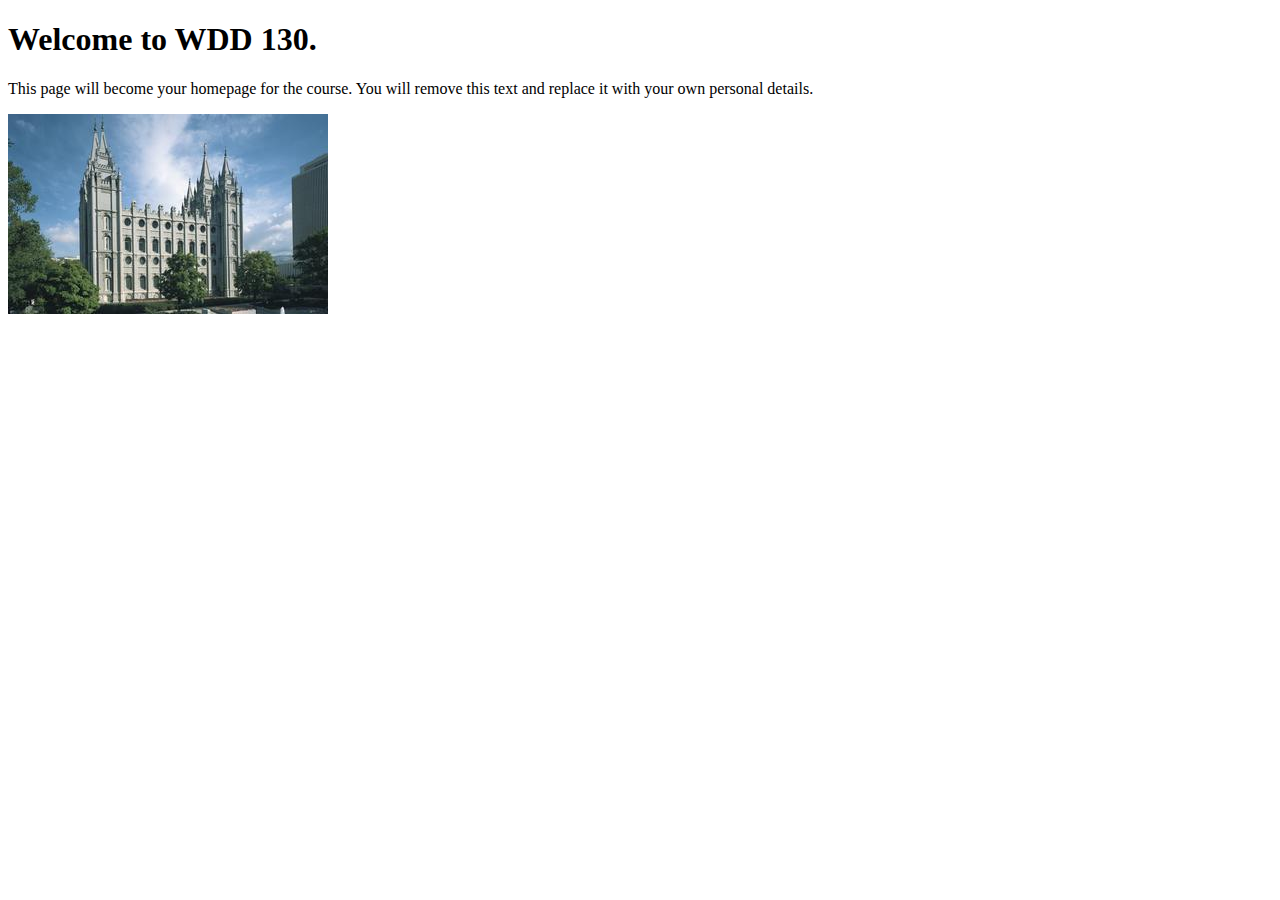
<file: index.html>
<!DOCTYPE html>
<html lang="en">
<head>
    <meta charset="UTF-8">
    <meta name="viewport" content="width=device-width, initial-scale=1.0">
    <title>WDD 130 | Personal Homepage</title>
</head>
<body>
    <h1>Welcome to WDD 130.</h1>
    <p>This page will become your homepage for the course. You will remove this text and replace it with your own personal details.</p>

    <img src="images/salt-lake-temple.jpg" alt="The Salt Lake Temple.">
</body>
</html>
</file>
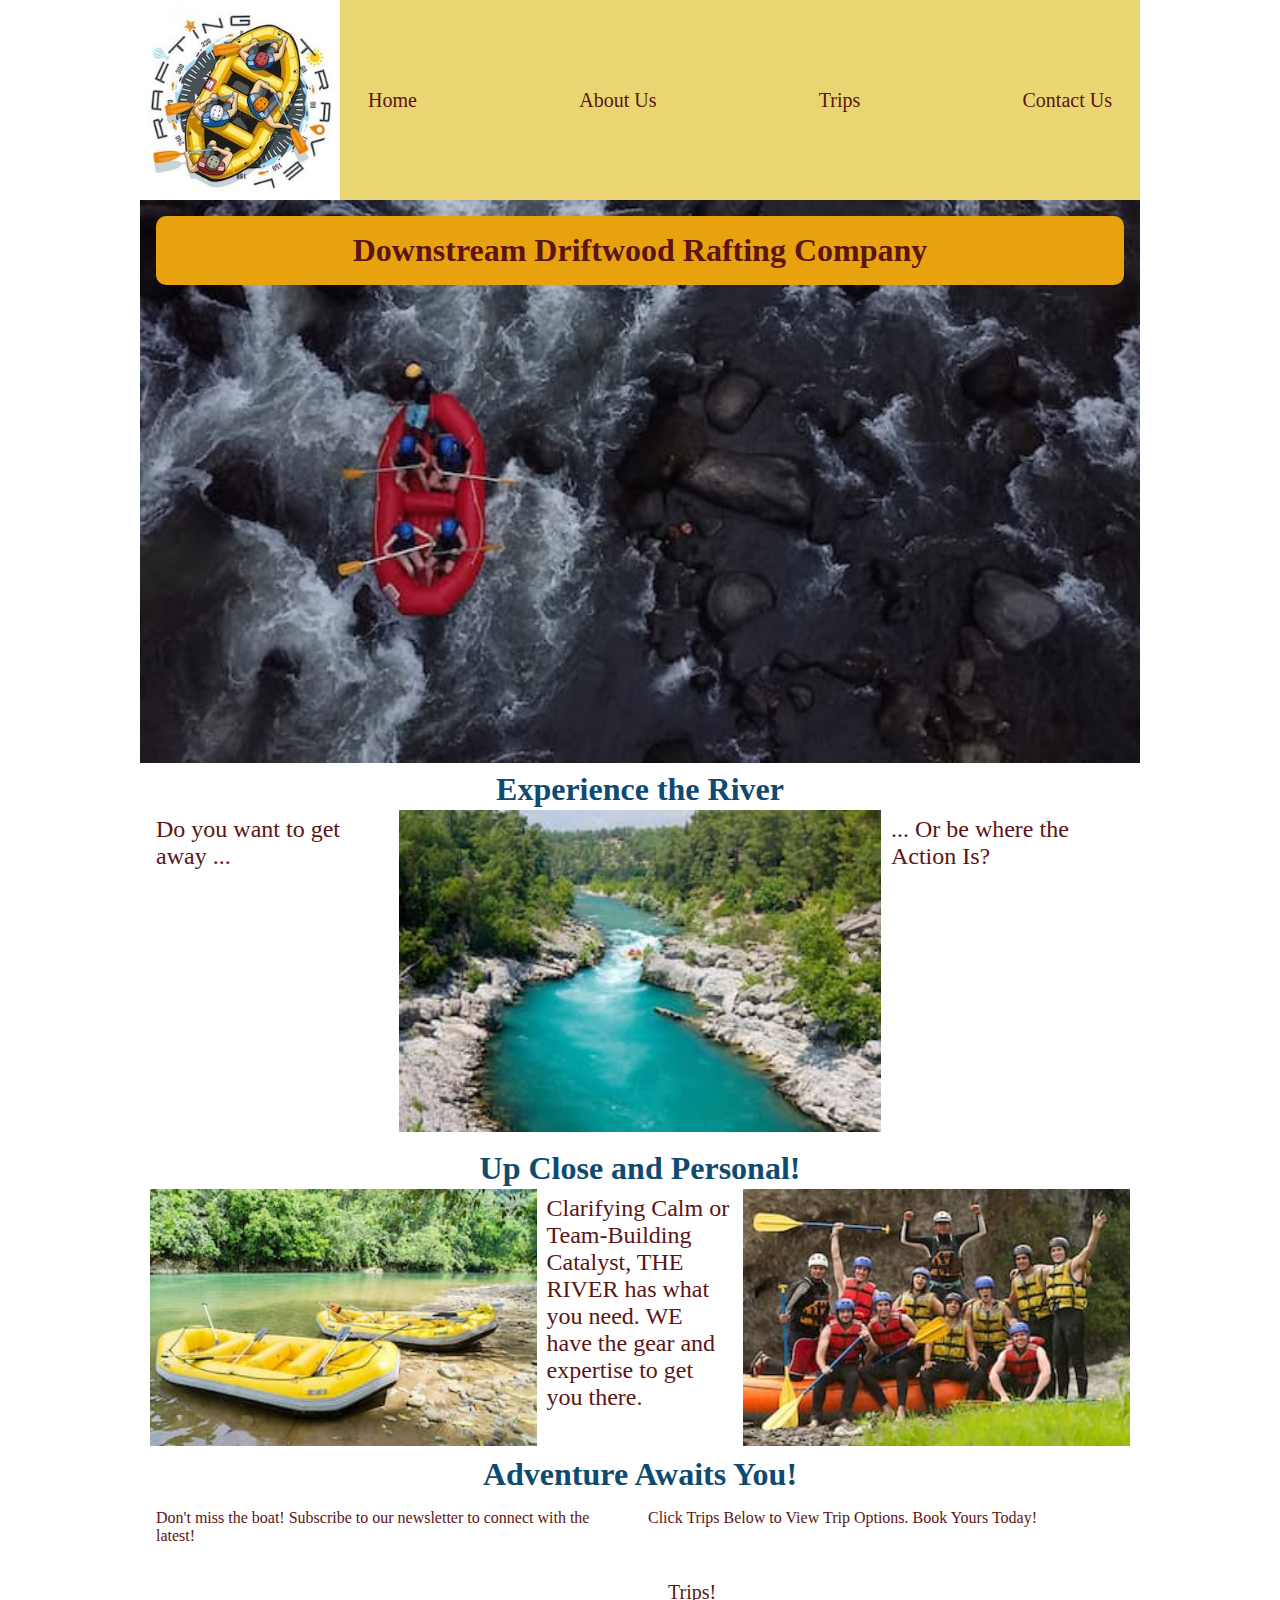
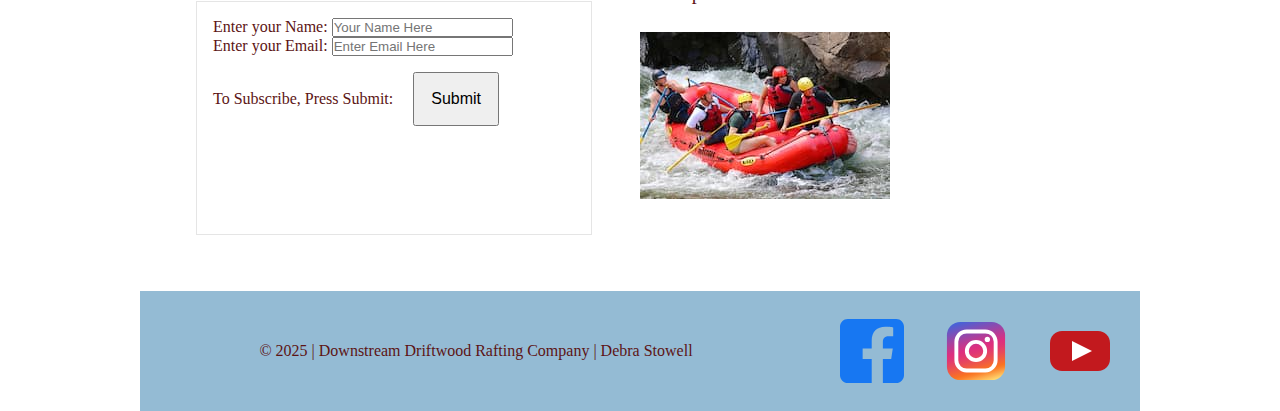
<file: wwr/index.html>
<!DOCTYPE html>
<html lang="en-US">

<head>
    <meta charset="utf-8">
    <meta name="viewport" content="width=device-width, initial-scale=1.0">
    <title> About Us - Downstream Driftwood Rafting Company | WDD 130 </title>
    <meta name="description"
        content="About Downstream Driftwood Rafting Company with company history and what we offer as you hire us.">
    <meta name="author" content="Debra Stowell">
    <link rel="stylesheet" href="styles/rafting.css">

</head>

<body>
    <header>
        <img src="images/z-raftingcompas.jpg" alt="Rafting Travel Compass" width="200">
        <nav>
            <a href="index.html">Home</a>
            <a href="about.html">About Us</a>
            <a href="trips.html">Trips</a>
            <a href="contact.html">Contact Us</a>
        </nav>
    </header>
    <main>
        <div class="hero">
            <img src="images/raftoverhead.jpg" alt="Hero Rafting Image">
            <h1>Downstream Driftwood Rafting Company</h1>

        </div>
        <section>
            <h1>Experience the River</h1>
            <div class="history">
                <p>Do you want to get away ... </p>
                <img src="images/eye-storm.jpg" alt="eye of the storm">
                <p> ... Or be where the Action Is? </p>
            </div>
        </section>
        <article>
            <h1>Up Close and Personal!</h1>
            <div class="history">
                <img src="images/gear.jpg" alt="Calm River">
                <p>Clarifying Calm or Team-Building Catalyst, THE RIVER has what you need. WE have the gear and
                    expertise to get you there.</p>
                <img src="images/team.jpg" alt="Team Building">
            </div>
        </article>
        <h1>Adventure Awaits You!</h1>

        <section class="trips">
            <p>Don't miss the boat! Subscribe to our newsletter to connect with the latest!</p>
            <p>Click Trips Below to View Trip Options. Book Yours Today!</p>
            <form class="form">
                <div>
                    <label for="name">Enter your Name: </label>
                    <input type="text" id="name" name="name" placeholder="Your Name Here">
                </div>
                <div>
                    <label for="useremail">Enter your Email: </label>
                    <input type="email" id="useremail" name="useremail" placeholder="Enter Email Here">
                </div>
                <div>
                    <label for="subscribe">To Subscribe, Press Submit: </label>
                    <button type="submit">Submit</button>
                </div>
            </form>
            <div>
                <nav>
                    <a href="trips.html">Trips!</a>
                </nav>
                <img src="images/canyon-wall.jpg" alt="canyon rafting">
            </div>
        </section>
    </main>
    <footer>
        <div class="endnotes">
            <p>&copy; 2025 | Downstream Driftwood Rafting Company | Debra Stowell</p>
        </div>
        <nav class="socialmedia">
            <a href="https://facebook.com">
                <img src="images/facebook-square.svg" alt="Facebook Logo">
            </a>
            <a href="https://instagram.com">
                <img src="images/instagram-square.svg" alt="Instagram Logo">
            </a>
            <a href="https://youtube.com">
                <img src="images/youtube-square.svg" alt="Youtube Logo">
            </a>
        </nav>
    </footer>
</body>

</html>
</file>
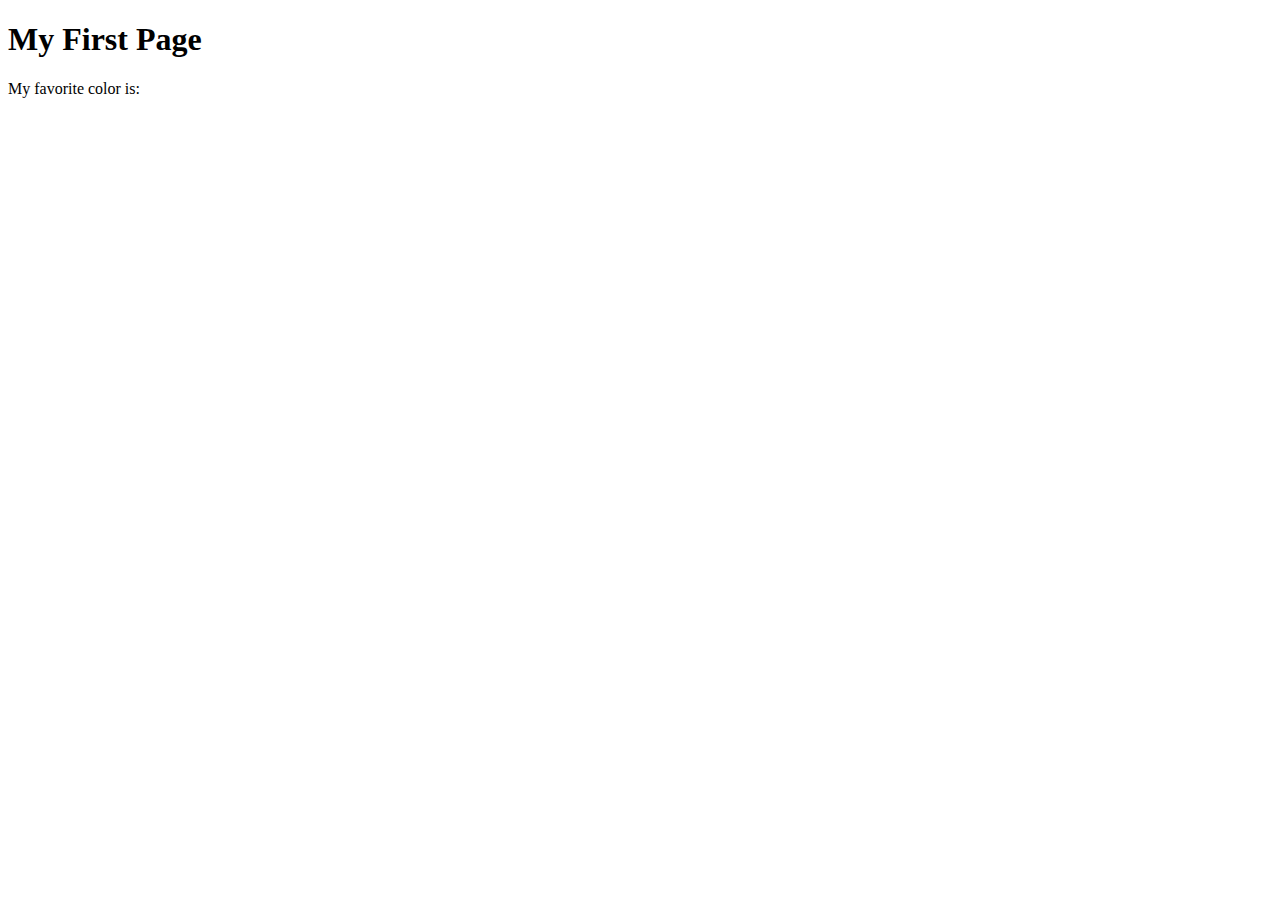
<file: week01/first-page.html>
<!DOCTYPE html>
<html lang="en">
<head>
    <meta charset="UTF-8">
    <meta name="viewport" content="width=device-width, initial-scale=1.0">
    <title>My First Page</title>
</head>
<body>
    <h1>My First Page</h1>
    <p>My favorite color is: </p>
</body>
</html>
</file>
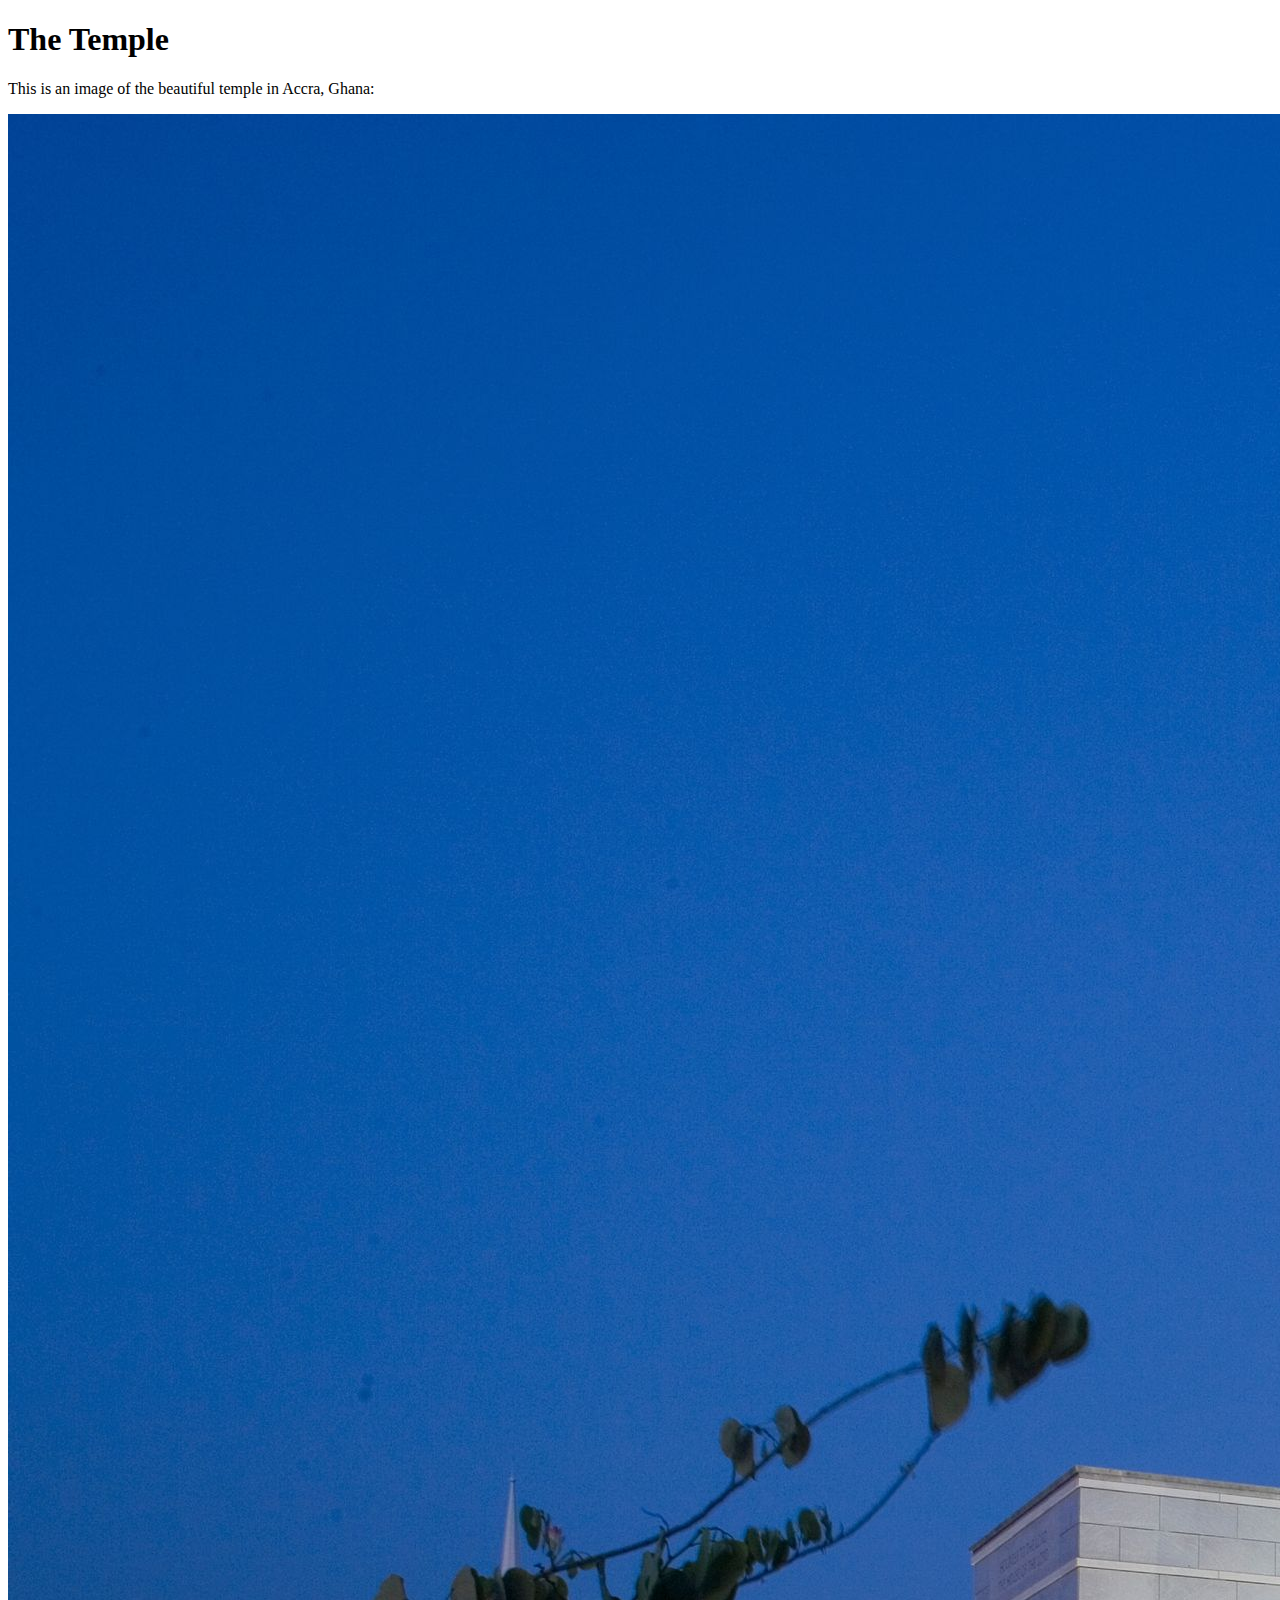
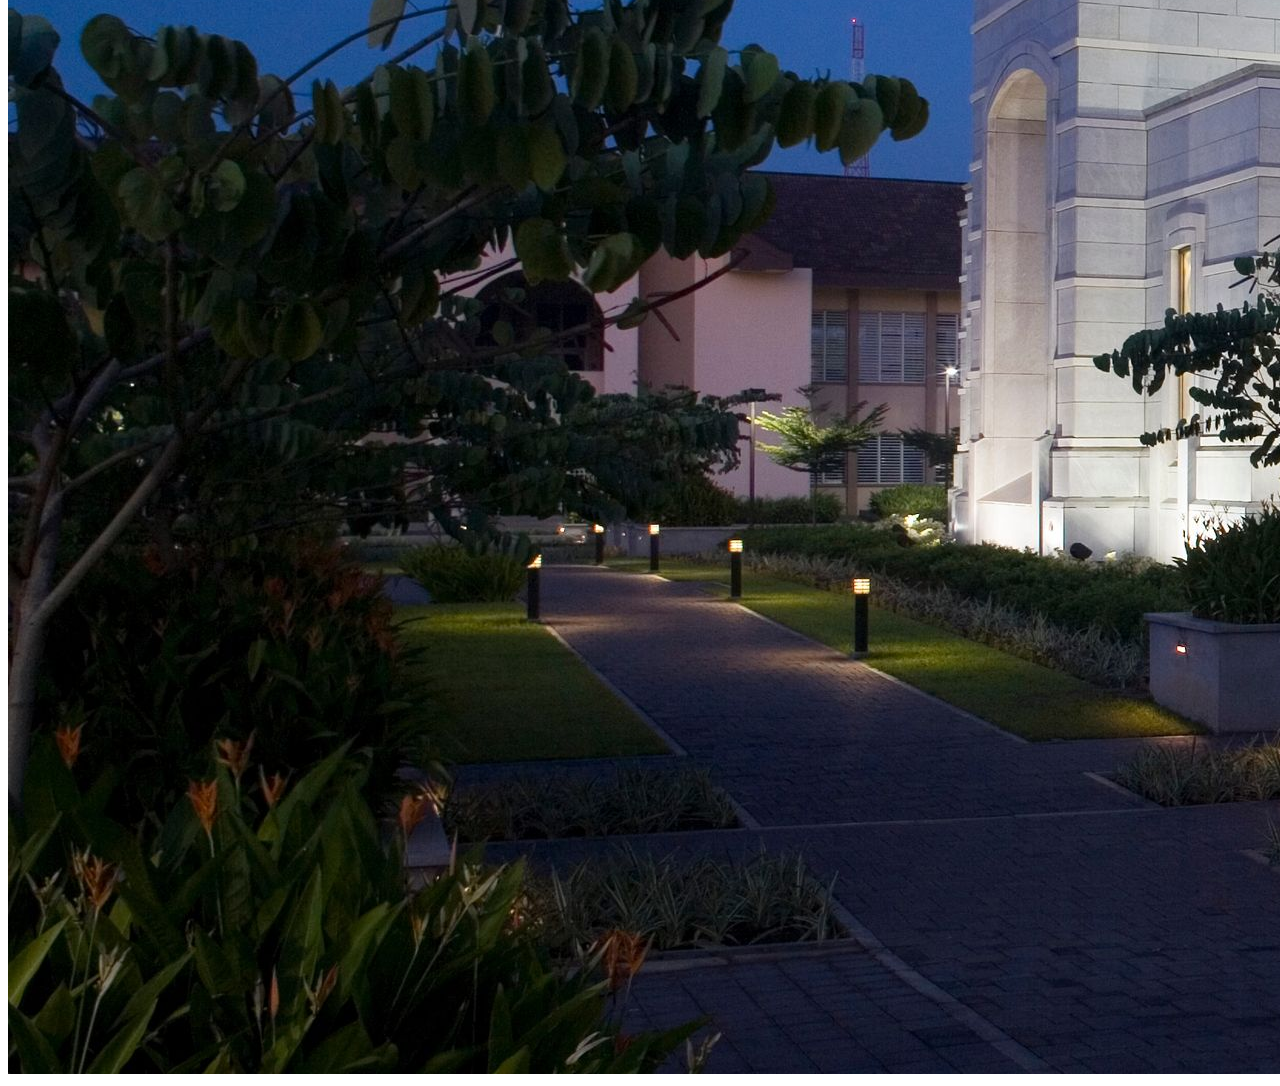
<file: week01/images.html>
<!DOCTYPE html>
<html lang="en">
<head>
    <meta charset="UTF-8">
    <meta name="viewport" content="width=device-width, initial-scale=1.0">
    <title>Temple Image</title>
</head>
<body>
    <h1>The Temple</h1>
    <p>This is an image of the beautiful temple in Accra, Ghana:</p>
    <img src="images/temple-large.jpeg" alt="The Accra Ghana Temple">
    
</body>
</html>
</file>
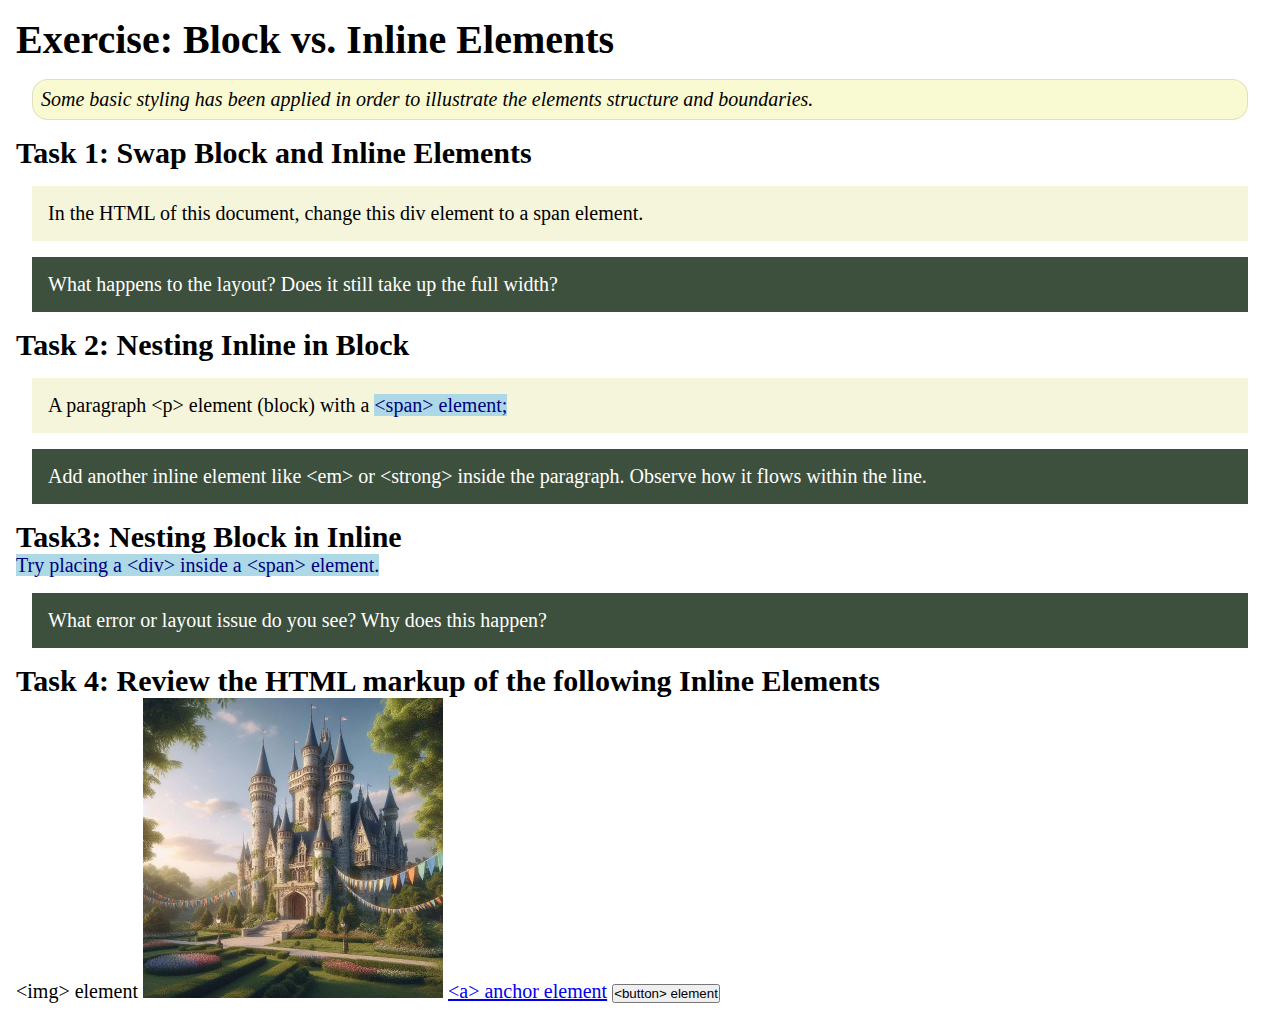
<file: week02/block-vs-inline.html>
<!DOCTYPE html>
<html lang="en">

<head>
    <meta charset="UTF-8">
    <meta name="viewport" content="width=device-width, initial-scale=1.0">
    <title>Exercise: Block vs. Inline Elements</title>
    <link rel="stylesheet" href="styles/block-vs-inline.css">
</head>

<body>
    <main>
        <h1>Exercise: Block vs. Inline Elements</h1>
        <p class="note">Some basic styling has been applied in order to illustrate the elements structure and
            boundaries.</p>

        <h2>Task 1: Swap Block and Inline Elements</h2>
        <div>In the HTML of this document, change this div element to a span element.</div>

        <p class="question">What happens to the layout? Does it still take up the full width?</p>

        <h2>Task 2: Nesting Inline in Block</h2>
        <p>A paragraph &lt;p&gt; element (block) with a <span>&lt;span&gt; element;</span></p>
        <p class="question">Add another inline element like &lt;em&gt; or &lt;strong&gt; inside the paragraph. Observe
            how it flows within the line.</p>

        <h2>Task3: Nesting Block in Inline</h2>
        <span>Try placing a &lt;div&gt; inside a &lt;span&gt; element.</span>
            <p class="question">What error or layout issue do you see? Why does this happen?</p>


            <h2>Task 4: Review the HTML markup of the following Inline Elements</h2>
        &lt;img&gt; element
        <img src="images/castle.webp" alt="placeholder image (images are inline)" width="300" height="300">
        <a href="https://churchofjesuschrist.org">&lt;a&gt; anchor element</a>
        <button type="button">&lt;button&gt; element</button>
    </main>
</body>

</html>
</file>
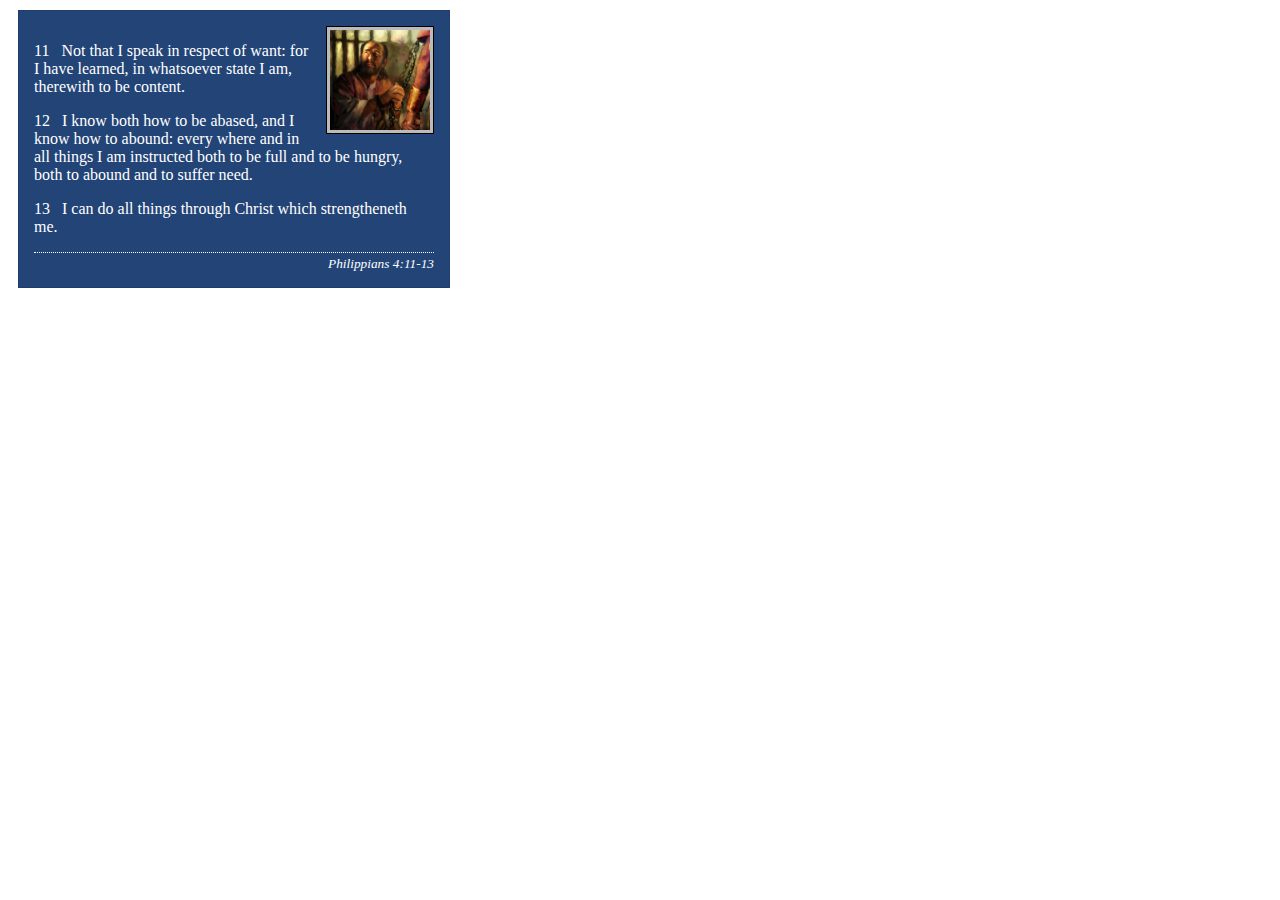
<file: week02/box-model-solution.html>
<!DOCTYPE html>
<html lang="en">
<head>
    <meta charset="UTF-8">
    <meta name="viewport" content="width=device-width, initial-scale=1.0">
    <title>Box Model Activity</title>
    <link rel="stylesheet" href="styles/box-model-solution.css">
</head>
<body>
    <main>
        <div class="callout">
            <img src="images/apostle-paul-imprisoned.webp" alt="Paul the Apostle - Imprisoned in Rome" width="200" height="200">
            <blockquote>
                <p>11 &nbsp; Not that I speak in respect of want: for I have learned, in whatsoever state I am, therewith to be content.</p>
                <p>12 &nbsp; I know both how to be abased, and I know how to abound: every where and in all things I am instructed both to be full and to be hungry, both to abound and to suffer need.</p>
                <p>13 &nbsp; I can do all things through Christ which strengtheneth me.</p>
            </blockquote>
            <cite>Philippians 4:11-13</cite>
        </div>
    </main>
</body>
</html>
</file>
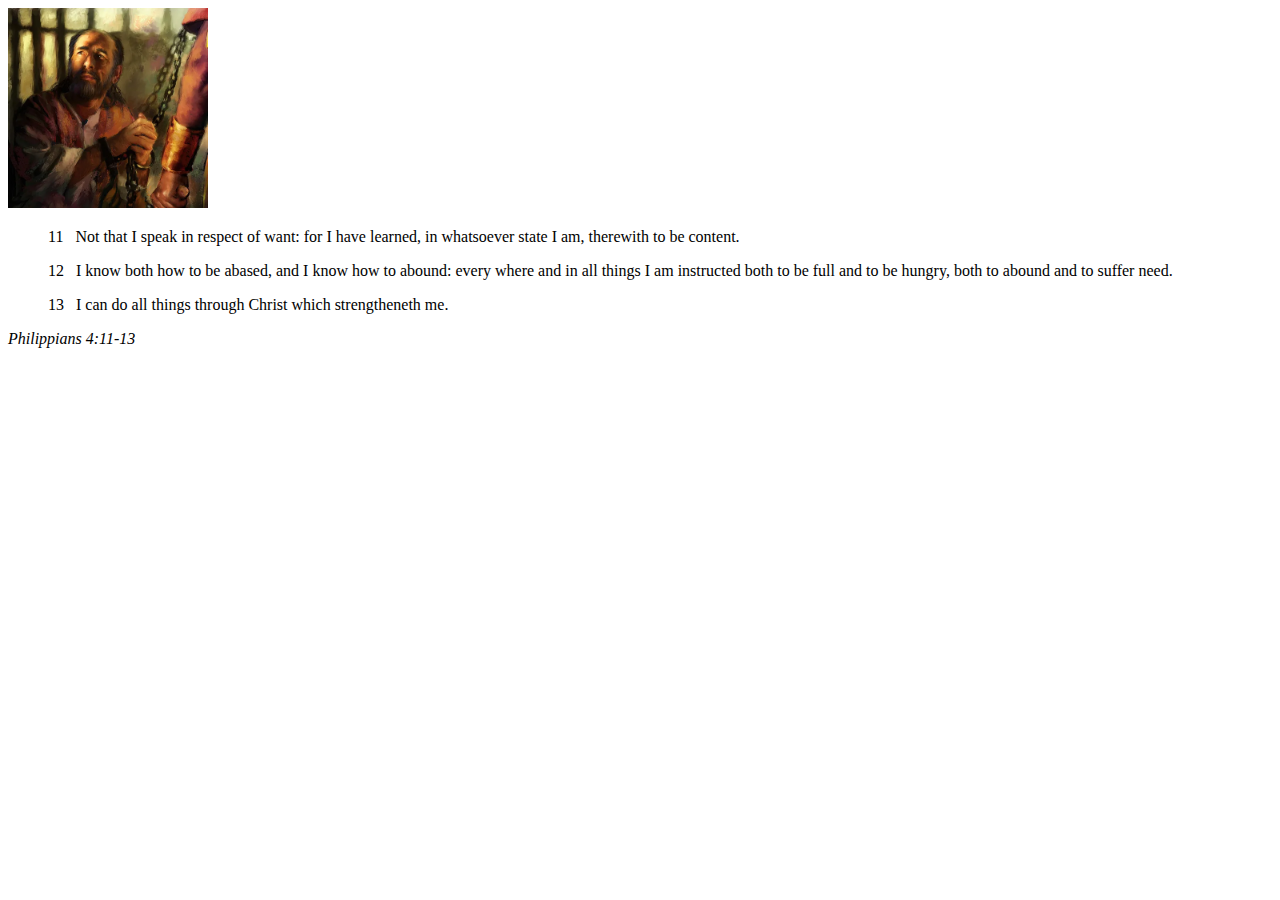
<file: week02/box-model.html>
<!DOCTYPE html>
<html lang="en">
<head>
    <meta charset="UTF-8">
    <meta name="viewport" content="width=device-width, initial-scale=1.0">
    <title>Box Model Activity</title>
</head>
<body>
    <main>
        <div class="callout">
            <img src="images/apostle-paul-imprisoned.webp" alt="Paul the Apostle - Imprisoned in Rome" width="200" height="200">
            <blockquote>
                <p>11 &nbsp; Not that I speak in respect of want: for I have learned, in whatsoever state I am, therewith to be content.</p>
                <p>12 &nbsp; I know both how to be abased, and I know how to abound: every where and in all things I am instructed both to be full and to be hungry, both to abound and to suffer need.</p>
                <p>13 &nbsp; I can do all things through Christ which strengtheneth me.</p>
            </blockquote>
            <cite>Philippians 4:11-13</cite>
        </div>
    </main>
</body>
</html>
</file>
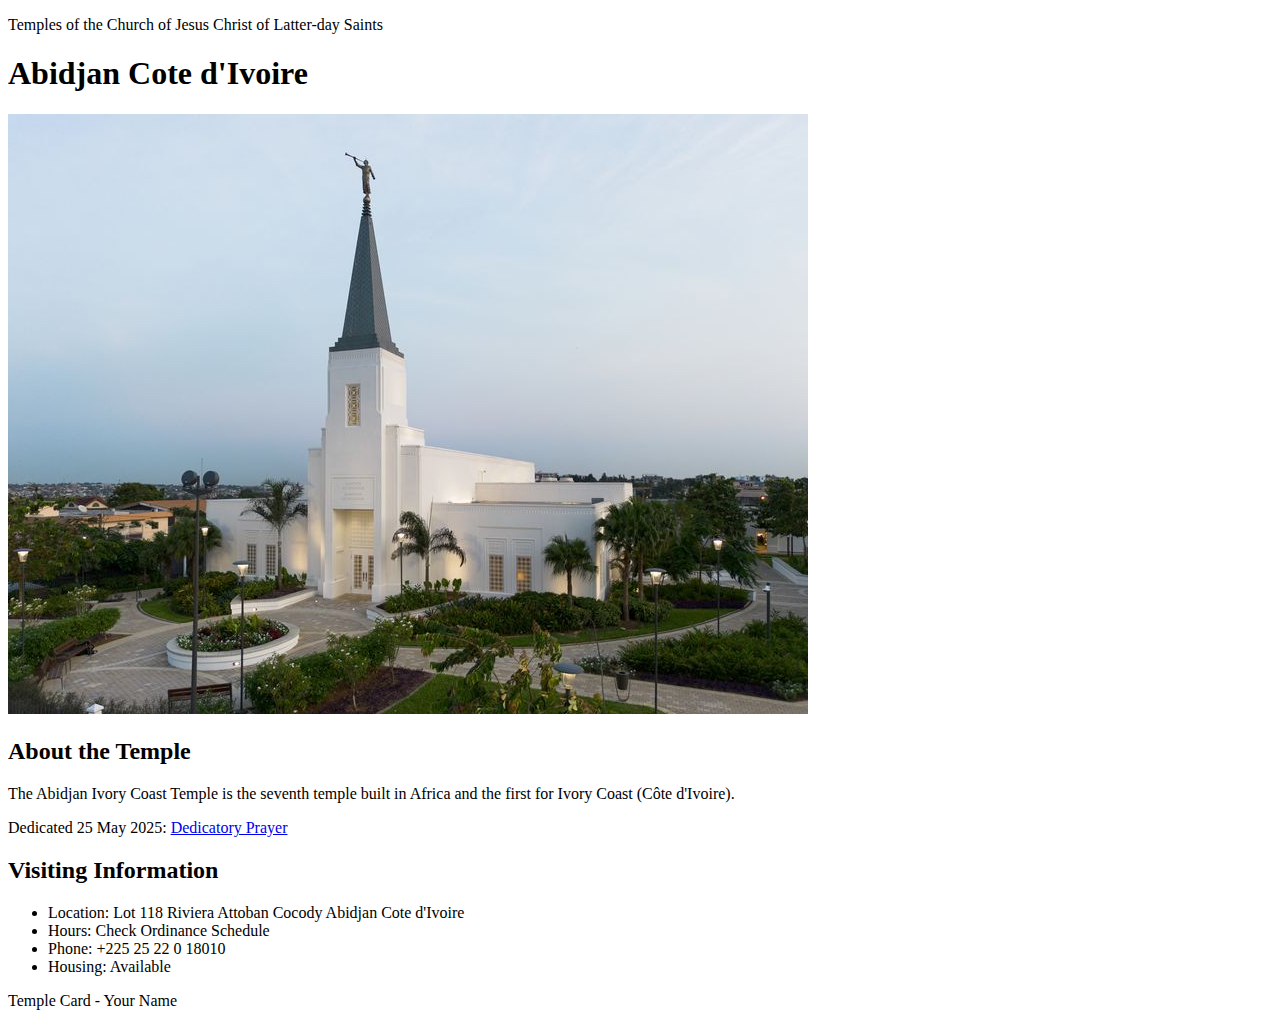
<file: week02/temple.html>
<!DOCTYPE html>
<html lang="en">

<head>
    <meta charset="UTF-8">
    <meta name="viewport" content="width=device-width, initial-scale=1.0">
    <title>Temple Card - Abidjan Cote d'Ivoire</title>
</head>

<body>
    <header>
        <p>Temples of the Church of Jesus Christ of Latter-day Saints</p>
    </header>
    <main>
        <h1>Abidjan Cote d'Ivoire</h1>
        <picture>
            <img src="images/abidjan-ivory-coast.jpeg" alt="Abidjan Cote d'Ivoire Temple">
        </picture>
        <section>
            <h2>About the Temple</h2>
            <p>The Abidjan Ivory Coast Temple is the seventh temple built in Africa and the first for Ivory Coast (Côte
                d'Ivoire).</p>
            <p>Dedicated 25 May 2025: <a
                    href="https://www.churchofjesuschrist.org/temples/dedicatory-prayer/abidjan-ivory-coast-temple/2025-05-25?lang=eng"
                    target="_blank" rel="noopener noreferrer">Dedicatory Prayer</a></p>
        </section>
        <section>
            <h2>Visiting Information</h2>
            <ul>
                <li>Location: Lot 118 Riviera Attoban Cocody Abidjan Cote d'Ivoire</li>
                <li>Hours: Check Ordinance Schedule</li>
                <li>Phone: +225 25 22 0 18010</li>
                <li>Housing: Available</li>
            </ul>
        </section>
    </main>
    <footer>
        <p>Temple Card - Your Name</p>
    </footer>
</body>

</html>
</file>
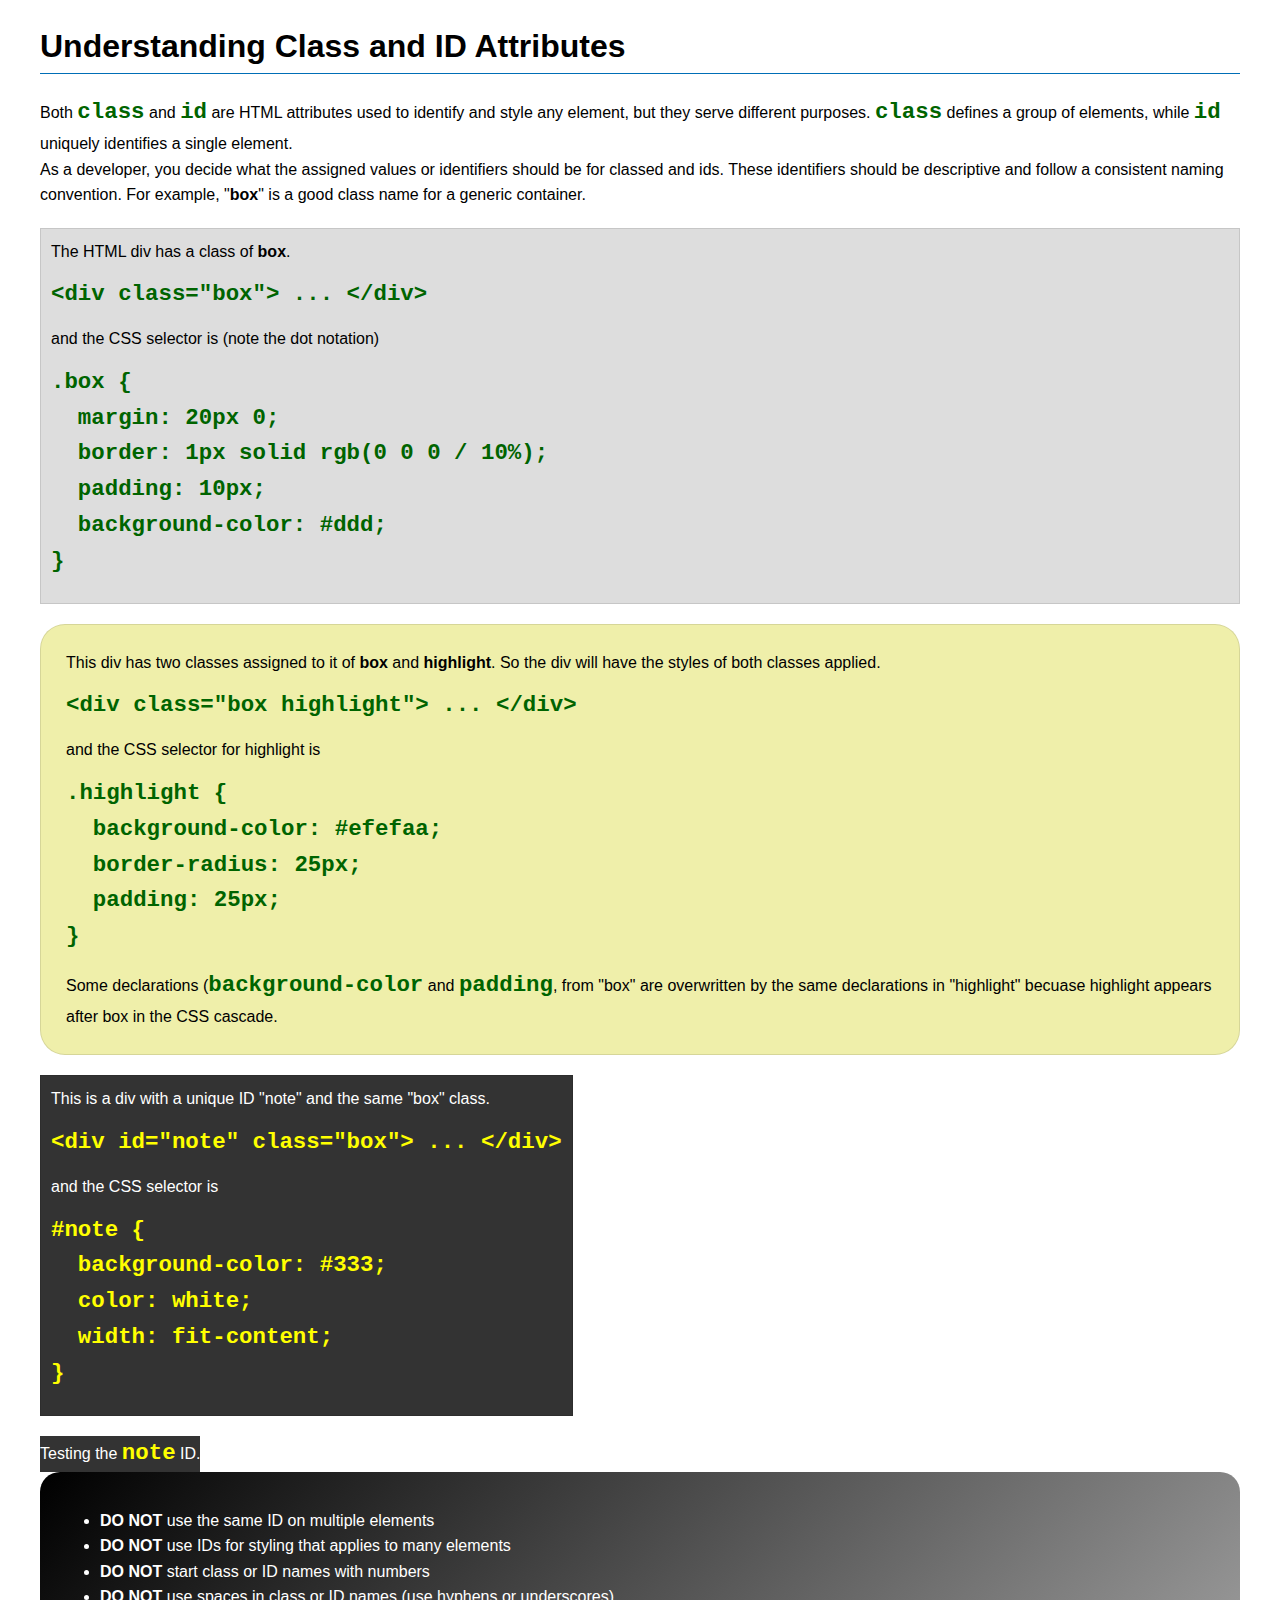
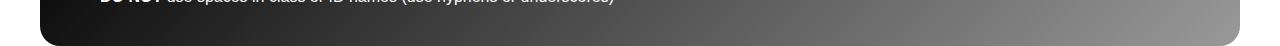
<file: week03/class-and-id.html>
<!DOCTYPE html>
<html lang="en">

<head>
    <meta charset="UTF-8">
    <meta name="viewport" content="width=device-width, initial-scale=1.0">
    <title>Class vs ID Attributes</title>
    <link rel="stylesheet" href="styles/class-and-id.css">
</head>

<body>
    <h1>Understanding Class and ID Attributes</h1>
    <p>Both <code>class</code> and <code>id</code> are HTML attributes used to identify and style any element, but they
        serve different purposes. <code>class</code> defines a group of elements, while <code>id</code> uniquely
        identifies a single element.</p>
    <p>As a developer, you decide what the assigned values or identifiers should be for classed and ids. These
        identifiers should be
        descriptive and follow a consistent naming convention. For example, "<strong>box</strong>" is a good class name
        for a generic container.</p>
    <div class="box">
        <p>The HTML div has a class of <strong>box</strong>.</p>
        <pre><code class="html">&lt;div class="box"&gt; ... &lt;/div&gt;</code></pre>
        and the CSS selector is (note the dot notation)
        <pre><code class="css">.box {
  margin: 20px 0;
  border: 1px solid rgb(0 0 0 / 10%);
  padding: 10px;
  background-color: #ddd; 
}</code></pre>
    </div>

    <div class="box highlight">
        <p>This div has two classes assigned to it of <strong>box</strong> and <strong>highlight</strong>. So the div
            will have the styles of both classes applied.</p>
        <pre><code class="html">&lt;div class="box highlight"&gt; ... &lt;/div&gt;</code></pre>
        and the CSS selector for highlight is
        <pre><code class="css">.highlight {
  background-color: #efefaa;
  border-radius: 25px;
  padding: 25px;
}</code></pre>
<p>Some declarations (<code>background-color</code> and <code>padding</code>, from "box" are overwritten by the same declarations in "highlight" becuase highlight appears after box in the CSS cascade.</p>
    </div>

    <div id="note" class="box">
        <p>This is a div with a unique ID "note" and the same "box" class.</p>
        <pre><code class="html">&lt;div id="note" class="box"&gt; ... &lt;/div&gt;</code></pre>
        and the CSS selector is
        <pre><code class="css">#note {
  background-color: #333;
  color: white;
  width: fit-content;
}</code></pre>
    </div>

    <div id="note">
        <p>Testing the <code>note</code> ID.</p>
    </div>

    <section id="best-practice">
        <ul>
            <li><strong>DO NOT</strong> use the same ID on multiple elements</li>
            <li><strong>DO NOT</strong> use IDs for styling that applies to many elements</li>
            <li><strong>DO NOT</strong> start class or ID names with numbers</li>
            <li><strong>DO NOT</strong> use spaces in class or ID names (use hyphens or underscores)</li>
        </ul>
    </section>




</body>

</html>
</file>
<file: wwr/styles/rafting.css>
:root {
    --primary-color: rgb(148, 187, 212);
    --secondary-color: #e9d571;
    --accent1-color: #5c1414;
    --accent2-color: #e7a20e; 
    --accent3-color: rgb(15, 74, 113);
    --body-color: #1a1818;
    --heading-color: #333333;
}

* {
    margin: 0;
    padding: 0;
    box-sizing: border-box;
}

body {
    font-family: var(--body-font);
    color: var(--accent1-color)
}

header, main, footer {
    max-width: 1000px;
    margin: 0 auto;
}

nav a {
    padding: 1em;
    text-decoration: none;
    color: #5c1414;
    font-size: 1.25rem;
}
 
nav a:hover {
    background-color: #fff;
}


header {
    background-color: var(--secondary-color);
    display: grid;
    grid-template-columns: 200px 1fr;
}    

nav {
    display: flex;
    flex-direction: row;
    justify-content:space-between;
    align-items: center;

}

h1, h2 {
    font-family: var(--heading-font);
    color: var(--accent3-color);
    text-align: center;
}


nav, p, section, article {
    /*margin: 1rem 0 1rem 0;*/
    padding: .5rem;
}

footer {
    background-color: var(--primary-color);
    display: grid;
    grid-template-columns: 3fr 1fr;
    align-items: center;

}   

/* Class Selectors */

.adventure {
    display: flex; 
}    

.adventure figure {
    display: flex;
    flex-direction: column;
    margin: 0;
    padding: 1rem;
    align-items: center;
    background-color:#e6ca3d;
    font-size: large;
}

.adventure figure img {
    object-fit: contain;
    height: auto;
    width: 100%;
}

.address {
    text-align: center;
    font-size: large;
    padding: 0;
    margin: 0;
}


.contact {
    display: grid;
    grid-template-columns: 1fr 1fr;
}   

.form, .map{
    display: inline;
    margin: 1rem;
    border: 1px solid rgb(0 0 0 / 10%);
    padding: 1rem;
    
}
.purpose {
    display: grid;
    grid-template-columns: 1rem 15rem ;
    grid-template-rows: 1fr 1fr 1fr;
    padding: 1rem;
    grid-gap: 1rem;
}


.form button {
    padding: 1rem;
    margin: 1rem;
    font-size: medium;
}

.message {
    margin: 1rem 0 1rem 0;
}
.hero {
    position: relative;
}

.hero img {
    display: block;
    width: 100%;
    height: auto;
}

.hero article img {
    float: right;
    width: 100px;
    margin: 0 0 0 1rem;
}

.hero article {
    position: absolute;
    bottom: 0;
    left: 1rem;
    right: 1rem;
    bottom: 1rem;
    background-color: var(--primary-color);
    border: 2px solid var(--secondary-color);
    margin-bottom: 0;
    font-size: x-large;
    text-align: center;
}

.hero h1 {
    position: absolute;
    top: 1rem;
    left: 1rem;
    right: 1rem;
    background-color: var(--accent2-color);
    color: var(--accent1-color);
    padding: 1rem;
    border-radius: 10px;
    font-size: 2rem;
    text-align: center;
}

.history {
    display: flex;
    flex-direction: row;
    object-fit: contain;  
}

.history p {
    width: 50%;
    font-size: x-large;   
}

.history img{
    width: 100%;
    height: auto;
    margin: 2px; 
}

.trips, .list {
    display: grid;
    grid-template-columns: 50% 50%;
    object-fit: contain;
}

.trips form {
    margin:  3rem;
}

.trips img{
    margin-bottom: 5rem;
}

.down {
    display: grid;
    grid-template-columns: 40% 40%;
    margin: 1rem;
    column-gap: 8rem;
    
    
}

.offer {
    align-items: end;
     
}

table {
    border-collapse: collapse;
    border: 2px solid rgb(140 140 140);
    font-family: sans-serif;
    font-size: 0.8rem;
    letter-spacing: 1px;
}

caption {
    caption-side: bottom;
    padding: 10px;
    font-weight: 700;
    font-style: italic;
}

thead,
tfoot {
    background-color: rgb(228 240 245);
}

thead th {
    background-color: var(--accent3-color);
    color: #fff;
}

th,
td {
    border: 1px solid rgb(160 160 160);
    padding: 8px 10px;
}

td:last-of-type {
    text-align: center;
}

tbody>tr:nth-of-type(even) {
    background-color: rgb(237 238 242);
}

tfoot th {
    text-align: right;
}

tfoot td {
    font-weight: bold;
}

.book {
    justify-content: center;
}
/*.list {
    display: flex;
    flex-direction: column;
}*/

/*footer classes*/
.endnotes {
    display: flex;
    justify-content: center;
    
}

.socialmedia a {
    text-decoration: none;
}

.socialmedia img {
    display: flex;
    justify-items: flex-end;
    width: 4rem;
    height: 4rem;
}
</file>
<file: week02/styles/block-vs-inline.css>
* {
    margin: 0;
    padding: 0;
}

body {
    font-size: 20px;
    margin: 1rem;
}

p,
div {
    background-color: beige;
    margin: 1rem;
    padding: 1rem;
}

span {
    color: navy;
    background-color: lightblue;
}

code {
    margin: 0;
    padding: 0;
    color: green;
    font-size: 1.2rem;
}

.note {
    font-style: italic;
    background-color: lightgoldenrodyellow;
    border-radius: 1rem;
    border: 1px solid rgb(0 0 0 / 10%);
    margin: 1rem;
    padding: .5rem;
}

.question {
    background-color: #3d503d;
    color: #fff;
}
</file>
<file: week02/styles/box-model-solution.css>
.callout {
    max-width: 400px;
    margin: 10px;
    border: 1px solid rgba(0, 0, 0, .1);
    padding: 15px;
    background-color: #247;
    color: #fff;
}

.callout img {
    float: right;
    margin: 0 0 10px 15px;
    border: 1px solid #000;
    padding: 3px;
    background-color: #bbb;
    width: 100px;
    height: auto;

}

blockquote {
    margin: 0;
}

cite {
    display: block;
    border-top: 1px dotted #fff;
    padding-top: 3px;
    text-align: right;
    font-size: smaller;
}
</file>
<file: week03/styles/class-and-id.css>
body {
    font-family: Arial, sans-serif;
    line-height: 1.6;
    margin: 0;
    padding: 0 40px;
}

h1 {
    border-bottom: 1px solid rgb(0 110 182);
    padding-bottom: 0;
}



p {
    margin: 0;
}

code {
    color: darkgreen;
    font-weight: 700;
    font-size: 1.4rem;
}

/* Class examples - can be reused */

.box {
    margin: 20px 0;
    border: 1px solid rgb(0 0 0 / 10%);
    padding: 10px;
    background-color: #ddd; /* this is shorthand for #dddddd */
}

.highlight {
    background-color: #efefaa;
    border-radius: 25px;
    padding: 25px;
}

/* ID examples - should be unique */

#note {
    background-color: #333;
    color: white;
    width: fit-content;
}

#note code {
    color: yellow;
}

#best-practice {
    background: linear-gradient(135deg, #000 0%, #999 100%);
    color: white;
    border-radius: 20px;
    padding: 20px
}
</file>
